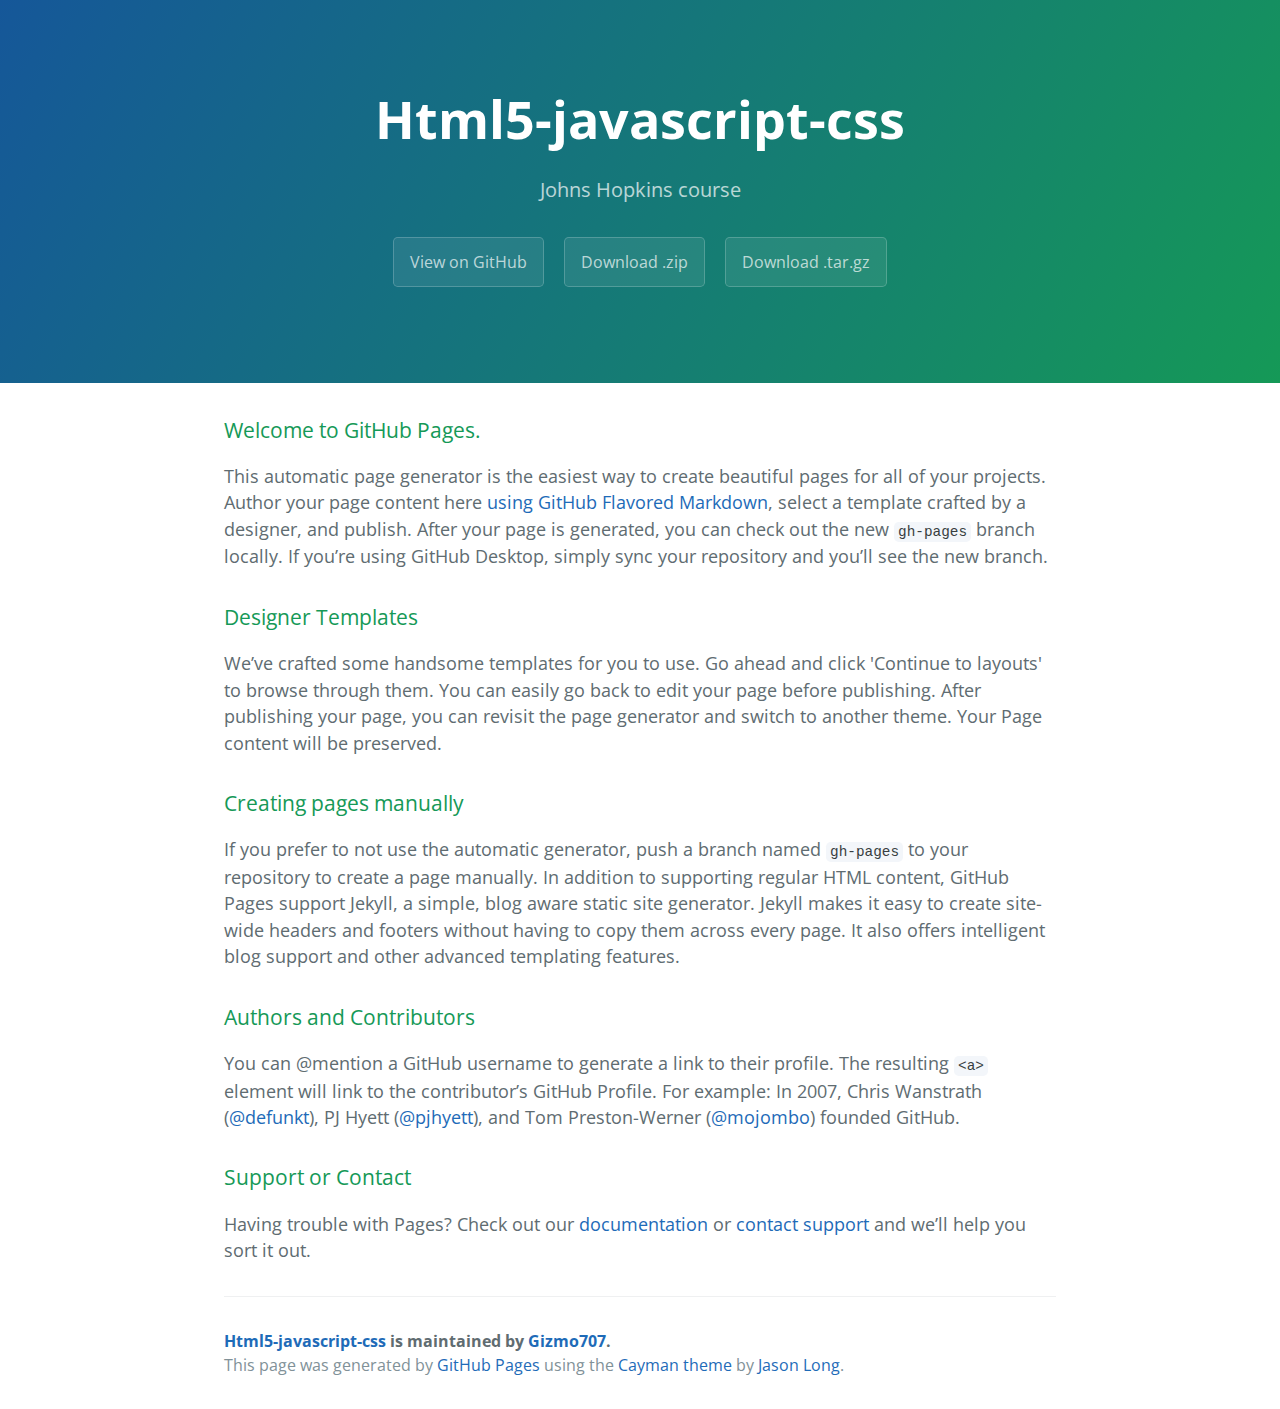
<file: index.html>
<!DOCTYPE html>
<html lang="en-us">
  <head>
    <meta charset="UTF-8">
    <title>Html5-javascript-css by Gizmo707</title>
    <meta name="viewport" content="width=device-width, initial-scale=1">
    <link rel="stylesheet" type="text/css" href="stylesheets/normalize.css" media="screen">
    <link href='https://fonts.googleapis.com/css?family=Open+Sans:400,700' rel='stylesheet' type='text/css'>
    <link rel="stylesheet" type="text/css" href="stylesheets/stylesheet.css" media="screen">
    <link rel="stylesheet" type="text/css" href="stylesheets/github-light.css" media="screen">
  </head>
  <body>
    <section class="page-header">
      <h1 class="project-name">Html5-javascript-css</h1>
      <h2 class="project-tagline">Johns Hopkins course</h2>
      <a href="https://github.com/Gizmo707/html5-javascript-css" class="btn">View on GitHub</a>
      <a href="https://github.com/Gizmo707/html5-javascript-css/zipball/master" class="btn">Download .zip</a>
      <a href="https://github.com/Gizmo707/html5-javascript-css/tarball/master" class="btn">Download .tar.gz</a>
    </section>

    <section class="main-content">
      <h3>
<a id="welcome-to-github-pages" class="anchor" href="#welcome-to-github-pages" aria-hidden="true"><span aria-hidden="true" class="octicon octicon-link"></span></a>Welcome to GitHub Pages.</h3>

<p>This automatic page generator is the easiest way to create beautiful pages for all of your projects. Author your page content here <a href="https://guides.github.com/features/mastering-markdown/">using GitHub Flavored Markdown</a>, select a template crafted by a designer, and publish. After your page is generated, you can check out the new <code>gh-pages</code> branch locally. If you’re using GitHub Desktop, simply sync your repository and you’ll see the new branch.</p>

<h3>
<a id="designer-templates" class="anchor" href="#designer-templates" aria-hidden="true"><span aria-hidden="true" class="octicon octicon-link"></span></a>Designer Templates</h3>

<p>We’ve crafted some handsome templates for you to use. Go ahead and click 'Continue to layouts' to browse through them. You can easily go back to edit your page before publishing. After publishing your page, you can revisit the page generator and switch to another theme. Your Page content will be preserved.</p>

<h3>
<a id="creating-pages-manually" class="anchor" href="#creating-pages-manually" aria-hidden="true"><span aria-hidden="true" class="octicon octicon-link"></span></a>Creating pages manually</h3>

<p>If you prefer to not use the automatic generator, push a branch named <code>gh-pages</code> to your repository to create a page manually. In addition to supporting regular HTML content, GitHub Pages support Jekyll, a simple, blog aware static site generator. Jekyll makes it easy to create site-wide headers and footers without having to copy them across every page. It also offers intelligent blog support and other advanced templating features.</p>

<h3>
<a id="authors-and-contributors" class="anchor" href="#authors-and-contributors" aria-hidden="true"><span aria-hidden="true" class="octicon octicon-link"></span></a>Authors and Contributors</h3>

<p>You can @mention a GitHub username to generate a link to their profile. The resulting <code>&lt;a&gt;</code> element will link to the contributor’s GitHub Profile. For example: In 2007, Chris Wanstrath (<a href="https://github.com/defunkt" class="user-mention">@defunkt</a>), PJ Hyett (<a href="https://github.com/pjhyett" class="user-mention">@pjhyett</a>), and Tom Preston-Werner (<a href="https://github.com/mojombo" class="user-mention">@mojombo</a>) founded GitHub.</p>

<h3>
<a id="support-or-contact" class="anchor" href="#support-or-contact" aria-hidden="true"><span aria-hidden="true" class="octicon octicon-link"></span></a>Support or Contact</h3>

<p>Having trouble with Pages? Check out our <a href="https://help.github.com/pages">documentation</a> or <a href="https://github.com/contact">contact support</a> and we’ll help you sort it out.</p>

      <footer class="site-footer">
        <span class="site-footer-owner"><a href="https://github.com/Gizmo707/html5-javascript-css">Html5-javascript-css</a> is maintained by <a href="https://github.com/Gizmo707">Gizmo707</a>.</span>

        <span class="site-footer-credits">This page was generated by <a href="https://pages.github.com">GitHub Pages</a> using the <a href="https://github.com/jasonlong/cayman-theme">Cayman theme</a> by <a href="https://twitter.com/jasonlong">Jason Long</a>.</span>
      </footer>

    </section>

  
  </body>
</html>
</file>
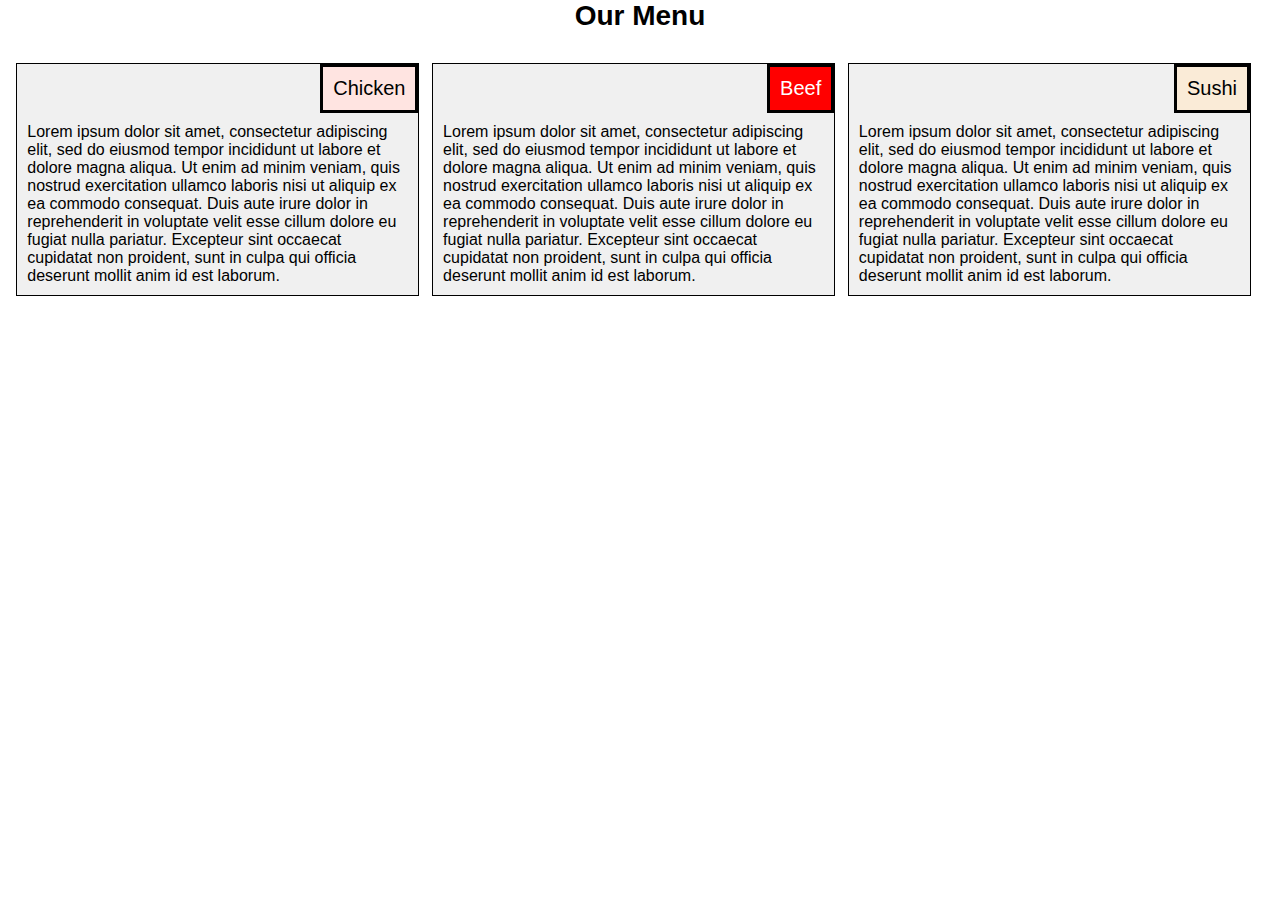
<file: module2/index.html>
<!DOCTYPE html>
<html>
<head>
<meta charset="utf-8">
<meta name="viewport" content="width=device-width, initial-scale=1">
<title>Module 2 solution</title>
<link rel="stylesheet" href="css/style.css">
</head>
<body>
<h1>Our Menu</h1>

<div class="row">
  <section class="col-dt-4 col-tb-6 col-mb-12">
  	<div id="chicken">Chicken</div>

  	<div>Lorem ipsum dolor sit amet, consectetur adipiscing elit, sed do eiusmod tempor incididunt ut labore et dolore magna aliqua. Ut enim ad minim veniam, quis nostrud exercitation ullamco laboris nisi ut aliquip ex ea commodo consequat. Duis aute irure dolor in reprehenderit in voluptate velit esse cillum dolore eu fugiat nulla pariatur. Excepteur sint occaecat cupidatat non proident, sunt in culpa qui officia deserunt mollit anim id est laborum.</div>

  </section>
  <section class="col-dt-4 col-tb-6 col-mb-12">

  	<div id="beef">Beef</div>

  	<div>Lorem ipsum dolor sit amet, consectetur adipiscing elit, sed do eiusmod tempor incididunt ut labore et dolore magna aliqua. Ut enim ad minim veniam, quis nostrud exercitation ullamco laboris nisi ut aliquip ex ea commodo consequat. Duis aute irure dolor in reprehenderit in voluptate velit esse cillum dolore eu fugiat nulla pariatur. Excepteur sint occaecat cupidatat non proident, sunt in culpa qui officia deserunt mollit anim id est laborum.</div>

  </section>
  <section class="col-dt-4 col-tb-12 col-mb-12">

  	<div id="sushi">Sushi</div>

  	<div>Lorem ipsum dolor sit amet, consectetur adipiscing elit, sed do eiusmod tempor incididunt ut labore et dolore magna aliqua. Ut enim ad minim veniam, quis nostrud exercitation ullamco laboris nisi ut aliquip ex ea commodo consequat. Duis aute irure dolor in reprehenderit in voluptate velit esse cillum dolore eu fugiat nulla pariatur. Excepteur sint occaecat cupidatat non proident, sunt in culpa qui officia deserunt mollit anim id est laborum.</div>

  </section>

</div>

</body>
</html>
</file>
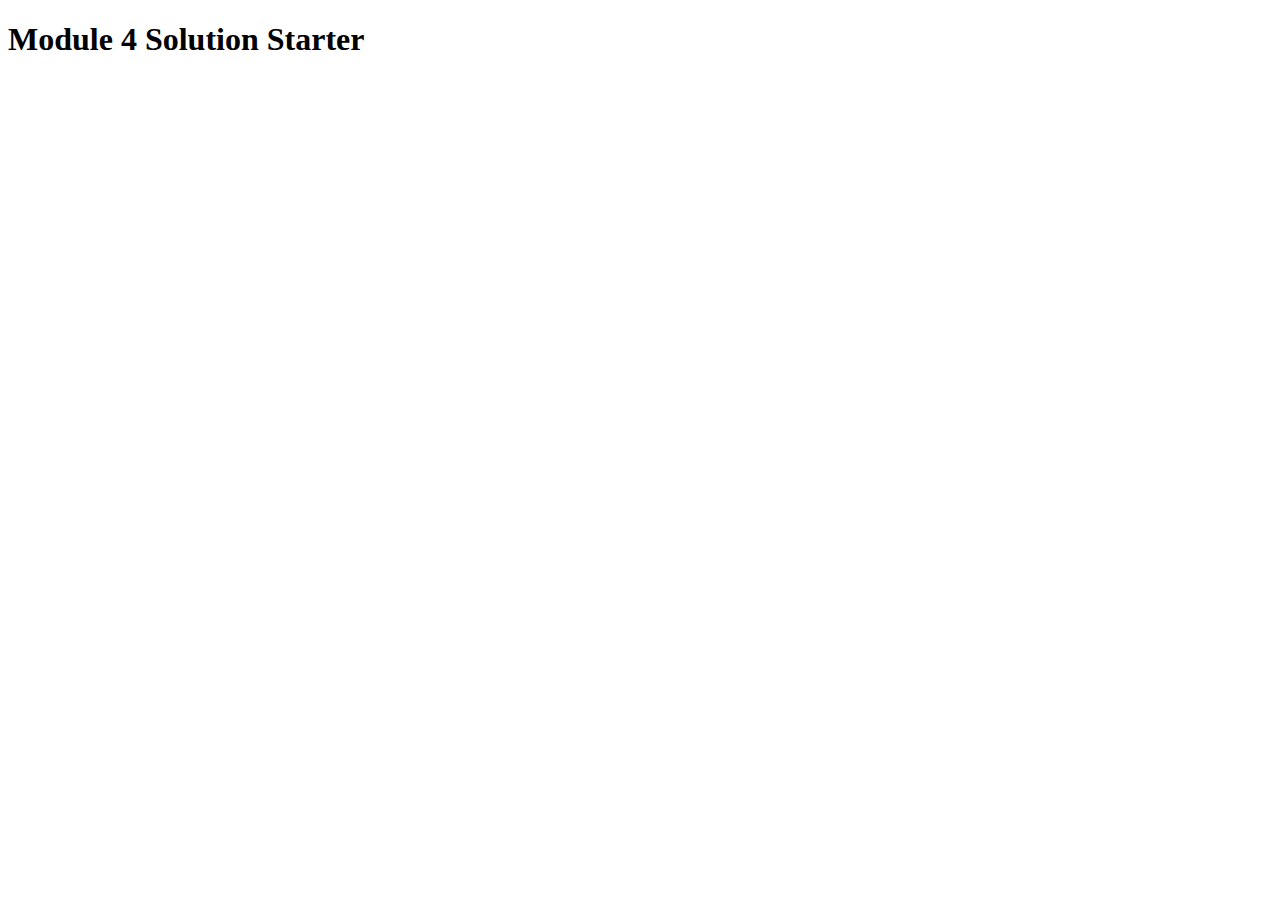
<file: module4/index.html>
<!DOCTYPE html>
<html>
<head>
  <meta charset="utf-8">
  <title>Module 4 Solution Starter</title>
  <script>
    var names = []; // DO NOT REMOVE
  </script>
  <script src="SpeakHello.js"></script>
  <script src="SpeakGoodBye.js"></script>
  <script src="script.js"></script>
</head>
<body>
  <h1>Module 4 Solution Starter</h1>
</body>
</html>
</file>
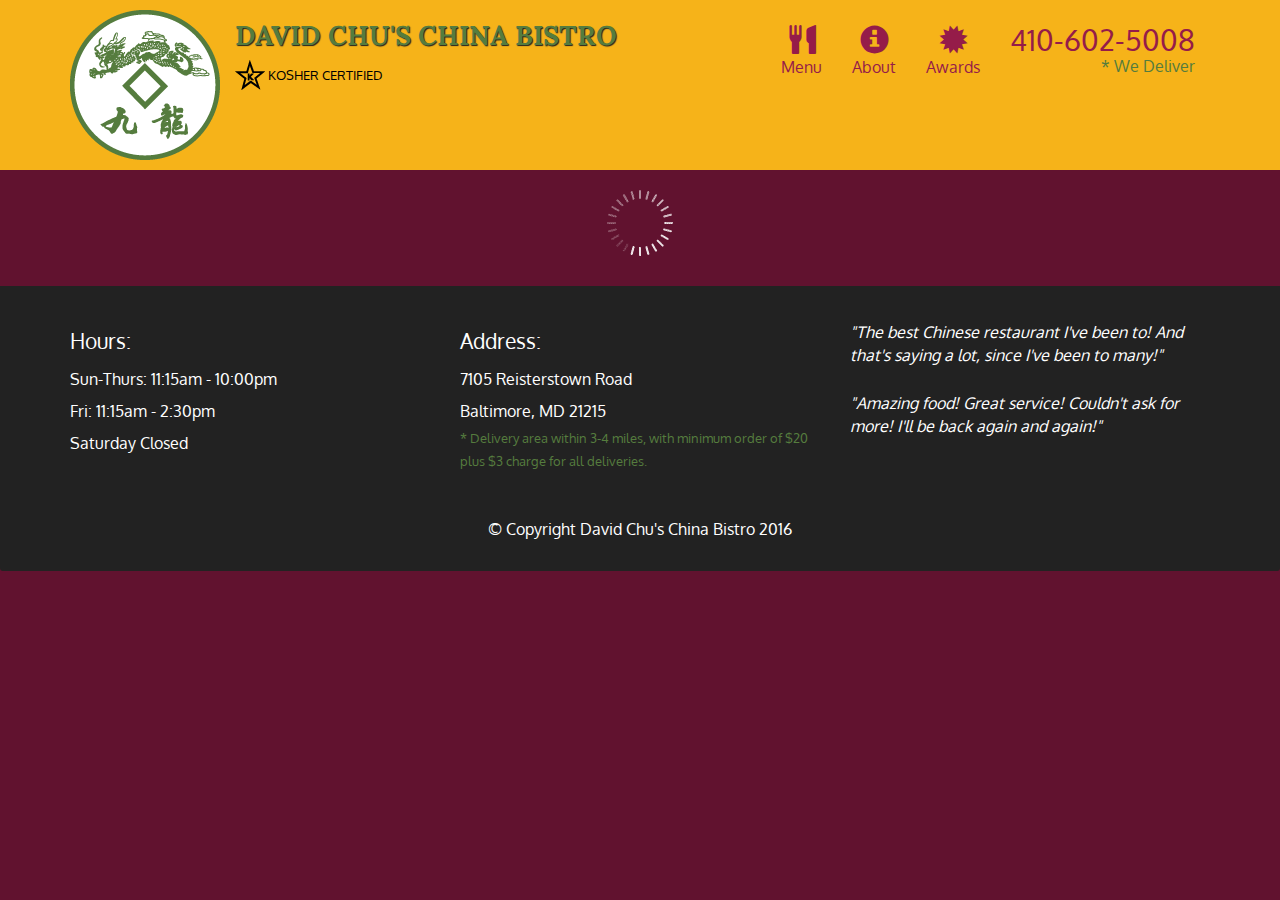
<file: module5/index.html>
<!doctype html>
<html lang="en">
  <head>
    <meta charset="utf-8">
    <meta http-equiv="X-UA-Compatible" content="IE=edge">
    <meta name="viewport" content="width=device-width, initial-scale=1">
    <title>David Chu's China Bistro</title>
    <link rel="stylesheet" href="css/bootstrap.min.css">
    <link rel="stylesheet" href="css/styles.css">
    <link href='https://fonts.googleapis.com/css?family=Oxygen:400,300,700' rel='stylesheet' type='text/css'>
    <link href='https://fonts.googleapis.com/css?family=Lora' rel='stylesheet' type='text/css'>
  </head>
<body>
  <header>
    <nav id="header-nav" class="navbar navbar-default">
      <div class="container">
        <div class="navbar-header">
          <a href="index.html" class="pull-left visible-md visible-lg">
            <div id="logo-img" alt="Logo image"></div>
          </a>

          <div class="navbar-brand">
            <a href="index.html"><h1>David Chu's China Bistro</h1></a>
            <p>
              <img src="images/star-k-logo.png" alt="Kosher certification">
              <span>Kosher Certified</span>
            </p>
          </div>

          <button id="navbarToggle" type="button" class="navbar-toggle collapsed" data-toggle="collapse" data-target="#collapsable-nav" aria-expanded="false">
            <span class="sr-only">Toggle navigation</span>
            <span class="icon-bar"></span>
            <span class="icon-bar"></span>
            <span class="icon-bar"></span>
          </button>
        </div>
        
        <div id="collapsable-nav" class="collapse navbar-collapse">
           <ul id="nav-list" class="nav navbar-nav navbar-right">
            <li id="navHomeButton" class="visible-xs active">
              <a href="index.html">
                <span class="glyphicon glyphicon-home"></span> Home</a>
            </li>
            <li id="navMenuButton">
              <a href="#" onclick="$dc.loadMenuCategories();">
                <span class="glyphicon glyphicon-cutlery"></span><br class="hidden-xs"> Menu</a>
            </li>
            <li>
              <a href="#">
                <span class="glyphicon glyphicon-info-sign"></span><br class="hidden-xs"> About</a>
            </li>
            <li>
              <a href="#">
                <span class="glyphicon glyphicon-certificate"></span><br class="hidden-xs"> Awards</a>
            </li>
            <li id="phone" class="hidden-xs">
              <a href="tel:410-602-5008">
                <span>410-602-5008</span></a><div>* We Deliver</div>
            </li>
          </ul><!-- #nav-list -->
        </div><!-- .collapse .navbar-collapse -->
      </div><!-- .container -->
    </nav><!-- #header-nav -->
  </header>

  <div id="call-btn" class="visible-xs">
    <a class="btn" href="tel:410-602-5008">
    <span class="glyphicon glyphicon-earphone"></span>
    410-602-5008
    </a>
  </div>
  <div id="xs-deliver" class="text-center visible-xs">* We Deliver</div>

  <div id="main-content" class="container"></div>

  <footer class="panel-footer">
    <div class="container">
      <div class="row">
        <section id="hours" class="col-sm-4">
          <span>Hours:</span><br>
          Sun-Thurs: 11:15am - 10:00pm<br>
          Fri: 11:15am - 2:30pm<br>
          Saturday Closed
          <hr class="visible-xs">
        </section>
        <section id="address" class="col-sm-4">
          <span>Address:</span><br>
          7105 Reisterstown Road<br>
          Baltimore, MD 21215
          <p>* Delivery area within 3-4 miles, with minimum order of $20 plus $3 charge for all deliveries.</p>
          <hr class="visible-xs">
        </section>
        <section id="testimonials" class="col-sm-4">
          <p>"The best Chinese restaurant I've been to! And that's saying a lot, since I've been to many!"</p>
          <p>"Amazing food! Great service! Couldn't ask for more! I'll be back again and again!"</p>
        </section>
      </div>
      <div class="text-center">&copy; Copyright David Chu's China Bistro 2016</div>
    </div>
  </footer>

  <!-- jQuery (Bootstrap JS plugins depend on it) -->
  <script src="js/jquery-2.1.4.min.js"></script>
  <script src="js/bootstrap.min.js"></script>
  <script src="js/ajax-utils.js"></script>
  <script src="js/script.js"></script>
</body>
</html>
</file>
<file: stylesheets/stylesheet.css>
* {
  box-sizing: border-box; }

body {
  padding: 0;
  margin: 0;
  font-family: "Open Sans", "Helvetica Neue", Helvetica, Arial, sans-serif;
  font-size: 16px;
  line-height: 1.5;
  color: #606c71; }

a {
  color: #1e6bb8;
  text-decoration: none; }
  a:hover {
    text-decoration: underline; }

.btn {
  display: inline-block;
  margin-bottom: 1rem;
  color: rgba(255, 255, 255, 0.7);
  background-color: rgba(255, 255, 255, 0.08);
  border-color: rgba(255, 255, 255, 0.2);
  border-style: solid;
  border-width: 1px;
  border-radius: 0.3rem;
  transition: color 0.2s, background-color 0.2s, border-color 0.2s; }
  .btn + .btn {
    margin-left: 1rem; }

.btn:hover {
  color: rgba(255, 255, 255, 0.8);
  text-decoration: none;
  background-color: rgba(255, 255, 255, 0.2);
  border-color: rgba(255, 255, 255, 0.3); }

@media screen and (min-width: 64em) {
  .btn {
    padding: 0.75rem 1rem; } }

@media screen and (min-width: 42em) and (max-width: 64em) {
  .btn {
    padding: 0.6rem 0.9rem;
    font-size: 0.9rem; } }

@media screen and (max-width: 42em) {
  .btn {
    display: block;
    width: 100%;
    padding: 0.75rem;
    font-size: 0.9rem; }
    .btn + .btn {
      margin-top: 1rem;
      margin-left: 0; } }

.page-header {
  color: #fff;
  text-align: center;
  background-color: #159957;
  background-image: linear-gradient(120deg, #155799, #159957); }

@media screen and (min-width: 64em) {
  .page-header {
    padding: 5rem 6rem; } }

@media screen and (min-width: 42em) and (max-width: 64em) {
  .page-header {
    padding: 3rem 4rem; } }

@media screen and (max-width: 42em) {
  .page-header {
    padding: 2rem 1rem; } }

.project-name {
  margin-top: 0;
  margin-bottom: 0.1rem; }

@media screen and (min-width: 64em) {
  .project-name {
    font-size: 3.25rem; } }

@media screen and (min-width: 42em) and (max-width: 64em) {
  .project-name {
    font-size: 2.25rem; } }

@media screen and (max-width: 42em) {
  .project-name {
    font-size: 1.75rem; } }

.project-tagline {
  margin-bottom: 2rem;
  font-weight: normal;
  opacity: 0.7; }

@media screen and (min-width: 64em) {
  .project-tagline {
    font-size: 1.25rem; } }

@media screen and (min-width: 42em) and (max-width: 64em) {
  .project-tagline {
    font-size: 1.15rem; } }

@media screen and (max-width: 42em) {
  .project-tagline {
    font-size: 1rem; } }

.main-content :first-child {
  margin-top: 0; }
.main-content img {
  max-width: 100%; }
.main-content h1, .main-content h2, .main-content h3, .main-content h4, .main-content h5, .main-content h6 {
  margin-top: 2rem;
  margin-bottom: 1rem;
  font-weight: normal;
  color: #159957; }
.main-content p {
  margin-bottom: 1em; }
.main-content code {
  padding: 2px 4px;
  font-family: Consolas, "Liberation Mono", Menlo, Courier, monospace;
  font-size: 0.9rem;
  color: #383e41;
  background-color: #f3f6fa;
  border-radius: 0.3rem; }
.main-content pre {
  padding: 0.8rem;
  margin-top: 0;
  margin-bottom: 1rem;
  font: 1rem Consolas, "Liberation Mono", Menlo, Courier, monospace;
  color: #567482;
  word-wrap: normal;
  background-color: #f3f6fa;
  border: solid 1px #dce6f0;
  border-radius: 0.3rem; }
  .main-content pre > code {
    padding: 0;
    margin: 0;
    font-size: 0.9rem;
    color: #567482;
    word-break: normal;
    white-space: pre;
    background: transparent;
    border: 0; }
.main-content .highlight {
  margin-bottom: 1rem; }
  .main-content .highlight pre {
    margin-bottom: 0;
    word-break: normal; }
.main-content .highlight pre, .main-content pre {
  padding: 0.8rem;
  overflow: auto;
  font-size: 0.9rem;
  line-height: 1.45;
  border-radius: 0.3rem; }
.main-content pre code, .main-content pre tt {
  display: inline;
  max-width: initial;
  padding: 0;
  margin: 0;
  overflow: initial;
  line-height: inherit;
  word-wrap: normal;
  background-color: transparent;
  border: 0; }
  .main-content pre code:before, .main-content pre code:after, .main-content pre tt:before, .main-content pre tt:after {
    content: normal; }
.main-content ul, .main-content ol {
  margin-top: 0; }
.main-content blockquote {
  padding: 0 1rem;
  margin-left: 0;
  color: #819198;
  border-left: 0.3rem solid #dce6f0; }
  .main-content blockquote > :first-child {
    margin-top: 0; }
  .main-content blockquote > :last-child {
    margin-bottom: 0; }
.main-content table {
  display: block;
  width: 100%;
  overflow: auto;
  word-break: normal;
  word-break: keep-all; }
  .main-content table th {
    font-weight: bold; }
  .main-content table th, .main-content table td {
    padding: 0.5rem 1rem;
    border: 1px solid #e9ebec; }
.main-content dl {
  padding: 0; }
  .main-content dl dt {
    padding: 0;
    margin-top: 1rem;
    font-size: 1rem;
    font-weight: bold; }
  .main-content dl dd {
    padding: 0;
    margin-bottom: 1rem; }
.main-content hr {
  height: 2px;
  padding: 0;
  margin: 1rem 0;
  background-color: #eff0f1;
  border: 0; }

@media screen and (min-width: 64em) {
  .main-content {
    max-width: 64rem;
    padding: 2rem 6rem;
    margin: 0 auto;
    font-size: 1.1rem; } }

@media screen and (min-width: 42em) and (max-width: 64em) {
  .main-content {
    padding: 2rem 4rem;
    font-size: 1.1rem; } }

@media screen and (max-width: 42em) {
  .main-content {
    padding: 2rem 1rem;
    font-size: 1rem; } }

.site-footer {
  padding-top: 2rem;
  margin-top: 2rem;
  border-top: solid 1px #eff0f1; }

.site-footer-owner {
  display: block;
  font-weight: bold; }

.site-footer-credits {
  color: #819198; }

@media screen and (min-width: 64em) {
  .site-footer {
    font-size: 1rem; } }

@media screen and (min-width: 42em) and (max-width: 64em) {
  .site-footer {
    font-size: 1rem; } }

@media screen and (max-width: 42em) {
  .site-footer {
    font-size: 0.9rem; } }
</file>
<file: stylesheets/github-light.css>
/*
The MIT License (MIT)

Copyright (c) 2016 GitHub, Inc.

Permission is hereby granted, free of charge, to any person obtaining a copy
of this software and associated documentation files (the "Software"), to deal
in the Software without restriction, including without limitation the rights
to use, copy, modify, merge, publish, distribute, sublicense, and/or sell
copies of the Software, and to permit persons to whom the Software is
furnished to do so, subject to the following conditions:

The above copyright notice and this permission notice shall be included in all
copies or substantial portions of the Software.

THE SOFTWARE IS PROVIDED "AS IS", WITHOUT WARRANTY OF ANY KIND, EXPRESS OR
IMPLIED, INCLUDING BUT NOT LIMITED TO THE WARRANTIES OF MERCHANTABILITY,
FITNESS FOR A PARTICULAR PURPOSE AND NONINFRINGEMENT. IN NO EVENT SHALL THE
AUTHORS OR COPYRIGHT HOLDERS BE LIABLE FOR ANY CLAIM, DAMAGES OR OTHER
LIABILITY, WHETHER IN AN ACTION OF CONTRACT, TORT OR OTHERWISE, ARISING FROM,
OUT OF OR IN CONNECTION WITH THE SOFTWARE OR THE USE OR OTHER DEALINGS IN THE
SOFTWARE.

*/

.pl-c /* comment */ {
  color: #969896;
}

.pl-c1 /* constant, variable.other.constant, support, meta.property-name, support.constant, support.variable, meta.module-reference, markup.raw, meta.diff.header */,
.pl-s .pl-v /* string variable */ {
  color: #0086b3;
}

.pl-e /* entity */,
.pl-en /* entity.name */ {
  color: #795da3;
}

.pl-smi /* variable.parameter.function, storage.modifier.package, storage.modifier.import, storage.type.java, variable.other */,
.pl-s .pl-s1 /* string source */ {
  color: #333;
}

.pl-ent /* entity.name.tag */ {
  color: #63a35c;
}

.pl-k /* keyword, storage, storage.type */ {
  color: #a71d5d;
}

.pl-s /* string */,
.pl-pds /* punctuation.definition.string, string.regexp.character-class */,
.pl-s .pl-pse .pl-s1 /* string punctuation.section.embedded source */,
.pl-sr /* string.regexp */,
.pl-sr .pl-cce /* string.regexp constant.character.escape */,
.pl-sr .pl-sre /* string.regexp source.ruby.embedded */,
.pl-sr .pl-sra /* string.regexp string.regexp.arbitrary-repitition */ {
  color: #183691;
}

.pl-v /* variable */ {
  color: #ed6a43;
}

.pl-id /* invalid.deprecated */ {
  color: #b52a1d;
}

.pl-ii /* invalid.illegal */ {
  color: #f8f8f8;
  background-color: #b52a1d;
}

.pl-sr .pl-cce /* string.regexp constant.character.escape */ {
  font-weight: bold;
  color: #63a35c;
}

.pl-ml /* markup.list */ {
  color: #693a17;
}

.pl-mh /* markup.heading */,
.pl-mh .pl-en /* markup.heading entity.name */,
.pl-ms /* meta.separator */ {
  font-weight: bold;
  color: #1d3e81;
}

.pl-mq /* markup.quote */ {
  color: #008080;
}

.pl-mi /* markup.italic */ {
  font-style: italic;
  color: #333;
}

.pl-mb /* markup.bold */ {
  font-weight: bold;
  color: #333;
}

.pl-md /* markup.deleted, meta.diff.header.from-file */ {
  color: #bd2c00;
  background-color: #ffecec;
}

.pl-mi1 /* markup.inserted, meta.diff.header.to-file */ {
  color: #55a532;
  background-color: #eaffea;
}

.pl-mdr /* meta.diff.range */ {
  font-weight: bold;
  color: #795da3;
}

.pl-mo /* meta.output */ {
  color: #1d3e81;
}
</file>
<file: module2/css/style.css>
/********** Base styles **********/
* {
  box-sizing: border-box;
  margin: 0;
  padding: 0;
  font-family: helvetica;
}

h1 {
  margin-bottom: 15px;
  text-align: center;
  font-size: 175%;
}

title {
  text-align: center;
}
section {
  border: 1px solid black;
  background-color: #f0f0f0;
  width: 95%;
  margin-right: auto;
  margin-left: auto;*
  font-family: Helvetica;
  color: black;
  position: relative;
  margin: 0.5%;

}

/* Simple Responsive Framework. */
.row {
  width: 100%;
}

div {
  position: relative;
  padding: 10px;
  float: left;
}

div#chicken {
  border: solid black;
  background-color:  #FFE4E1;
  float: right;
  font-size: 125%;
}

div#beef {
  border: solid black;
  background-color: #ff0000;
  float: right;
  color: white;
  font-size: 125%;
}

div#sushi {
  border: solid black;
  background-color: #FAEBD7;
  float: right;
  font-size: 125%;
}

/********** Destop only **********/
@media (min-width: 992px) {
  .col-dt-1, .col-dt-2, .col-dt-3, .col-dt-4, .col-dt-5, 
  .col-dt-6, .col-dt-7, .col-dt-8, .col-dt-9, .col-dt-10, 
  .col-dt-11, .col-dt-12 {
    float: left;
  /*  border: 1px black;*/
  }
  .col-dt-1 {
    width: 8.33%;
  }
  .col-dt-2 {
    width: 16.66%;
  }
  .col-dt-3 {
    width: 25%;
  }
  .col-dt-4 {
    width: 32%;
  }
  .col-dt-5 {
    width: 41.66%;
  }
  .col-dt-6 {
    width: 50%;
  }
  .col-dt-7 {
    width: 58.33%;
  }
  .col-dt-8 {
    width: 66.66%;
  }
  .col-dt-9 {
    width: 74.99%;
  }
  .col-dt-10 {
    width: 83.33%;
  }
  .col-dt-11 {
    width: 91.66%;
  }
  .col-dt-12 {
    width: 100%;
  }
}

/********** Tablet only **********/
@media (min-width: 768px) and (max-width: 991px) {
  .col-tb-1, .col-tb-2, .col-tb-3, .col-tb-4, .col-tb-5, 
  .col-tb-6, .col-tb-7, .col-tb-8, .col-tb-9, .col-tb-10, 
  .col-tb-11, .col-tb-12 {
    float: left;
    /*border: 1px black;*/
  }
  .col-tb-1 {
    width: 8.33%;
  }
  .col-tb-2 {
    width: 16.66%;
  }
  .col-tb-3 {
    width: 25%;
  }
  .col-tb-4 {
    width: 32%;
  }
  .col-tb-5 {
    width: 41.66%;
  }
  .col-tb-6 {
    width: 49%;
  }
  .col-tb-7 {
    width: 58.33%;
  }
  .col-tb-8 {
    width: 66.66%;
  }
  .col-tb-9 {
    width: 74.99%;
  }
  .col-tb-10 {
    width: 83.33%;
  }
  .col-tb-11 {
    width: 91.66%;
  }
  .col-tb-12 {
    width: 99%;
  }
}

/********** Mobile only **********/
@media (max-width: 767px) {
  .col-mb-1, .col-mb-2, .col-mb-3, .col-mb-4, .col-mb-5, 
  .col-mb-6, .col-mb-7, .col-mb-8, .col-mb-9, .col-mb-10, 
  .col-mb-11, .col-mb-12 {
    float: left;
    /*border: 1px black;*/
  }
  .col-mb-1 {
    width: 8.33%;
  }
  .col-mb-2 {
    width: 16.66%;
  }
  .col-mb-3 {
    width: 25%;
  }
  .col-mb-4 {
    width: 33.33%;
  }
  .col-mb-5 {
    width: 41.66%;
  }
  .col-mb-6 {
    width: 48;
  }
  .col-mb-7 {
    width: 58.33%;
  }
  .col-mb-8 {
    width: 66.66%;
  }
  .col-mb-9 {
    width: 74.99%;
  }
  .col-mb-10 {
    width: 83.33%;
  }
  .col-mb-11 {
    width: 91.66%;
  }
  .col-mb-12 {
    width: 100%;
  }
}
</file>
<file: module5/css/styles.css>
body {
  font-size: 16px;
  color: #fff;
  background-color: #61122f;
  font-family: 'Oxygen', sans-serif;
}

/** HEADER **/
#header-nav {
  background-color: #f6b319;
  border-radius: 0;
  border: 0;
}

#logo-img {
  background: url('../images/restaurant-logo_large.png') no-repeat;
  width: 150px;
  height: 150px;
  margin: 10px 15px 10px 0;
}

.navbar-brand {
  padding-top: 25px;
}
.navbar-brand h1 { /* Restaurant name */
  font-family: 'Lora', serif;
  color: #557c3e;
  font-size: 1.5em;
  text-transform: uppercase;
  font-weight: bold;
  text-shadow: 1px 1px 1px #222;
  margin-top: 0;
  margin-bottom: 0;
  line-height: .75;
}
.navbar-brand a:hover, .navbar-brand a:focus {
  text-decoration: none;
}
.navbar-brand p { /* Kosher cert */
  color: #000;
  text-transform: uppercase;
  font-size: .7em;
  margin-top: 15px;
}
.navbar-brand p span { /* Star-K */
  vertical-align: middle;
}

#nav-list {
  margin-top: 10px;
}
#nav-list a {
  color: #951C49;
  text-align: center;
}
#nav-list a:hover {
  background: #E7E7E7;
}
#nav-list a span {
  font-size: 1.8em;
}

#phone {
  margin-top: 5px;
}
#phone a { /* Phone number */
  text-align: right;
  padding-bottom: 0;
}
#phone div { /* We Deliver */
  color: #557c3e;
  text-align: right;
  padding-right: 15px;
}

.navbar-header button.navbar-toggle, .navbar-header .icon-bar {
  border: 1px solid #61122f;
}
.navbar-header button.navbar-toggle {
  clear: both;
  margin-top: -30px;
}
/* END HEADER */

/* FOOTER */
.panel-footer {
  margin-top: 30px;
  padding-top: 35px;
  padding-bottom: 30px;
  background-color: #222;
  border-top: 0;
}
.panel-footer div.row {
  margin-bottom: 35px;
}
#hours, #address {
  line-height: 2;
}
#hours > span, #address > span {
  font-size: 1.3em;
}
#address p {
  color: #557c3e;
  font-size: .8em;
  line-height: 1.8;
}
#testimonials {
  font-style: italic;
}
#testimonials p:nth-child(2) {
  margin-top: 25px;
}
/* END FOOTER */



/* HOME PAGE */
.container .jumbotron {
  box-shadow: 0 0 50px #3F0C1F;
  border: 2px solid #3F0C1F;
}

#menu-tile, #specials-tile, #map-tile {
  height: 250px;
  width: 100%;
  margin-bottom: 15px;
  position: relative;
  border: 2px solid #3F0C1F;
  overflow: hidden;
}
#menu-tile:hover, #specials-tile:hover, #map-tile:hover {
  box-shadow: 0 1px 5px 1px #cccccc;
}
#menu-tile {
  background: url('../images/menu-tile.jpg') no-repeat;
  background-position: center;
}
#specials-tile {
  background: url('../images/specials-tile.jpg') no-repeat;
  background-position: center;
}
#menu-tile span, #specials-tile span, #map-tile span {
  position: absolute;
  bottom: 0;
  right: 0;
  width: 100%;
  text-align: center;
  font-size: 1.6em;
  text-transform: uppercase;
  background-color: #000;
  color: #fff;
  opacity: .8;
}
/* END HOME PAGE */

/* MENU CATEGORIES PAGE */
.category-tile { 
  position: relative;
  border: 2px solid #3F0C1F;
  overflow: hidden;
  width: 200px;
  height: 200px;
  margin: 0 auto 15px;
}
.category-tile span {
  position: absolute;
  bottom: 0;
  right: 0;
  width: 100%;
  text-align: center;
  font-size: 1.2em;
  text-transform: uppercase;
  background-color: #000;
  color: #fff;
  opacity: .8;
}
.category-tile:hover {
  box-shadow: 0 1px 5px 1px #cccccc;
}

#menu-categories-title + div {
  margin-bottom: 50px;
}
/* END MENU CATEGORIES PAGE */

/* SINGLE CATEGORY PAGE */
.menu-item-tile {
  margin-bottom: 25px;
}
.menu-item-tile hr {
  width: 80%;
}
.menu-item-tile .menu-item-price {
  font-size: 1.1em;
  text-align: right;
  margin-top: -15px;
  margin-right: -15px;
}
.menu-item-tile .menu-item-price span {
  font-size: .6em;
}
.menu-item-photo {
  position: relative;
  border: 2px solid #3F0C1F; 
  overflow: hidden;
  padding: 0;
  margin-right: -15px;
  margin-left: auto;
  margin-bottom: 20px;
  max-width: 250px;
}
.menu-item-photo div {
  position: absolute;
  bottom: 0;
  right: 0;
  width: 80px;
  background-color: #557c3e;
  text-align: center;
}
.menu-item-description {
  padding-right: 30px;
}
h3.menu-item-title {
  margin: 0 0 10px;
}
.menu-item-details {
  font-size: .9em;
  font-style: italic;
}
/* END SINGLE CATEGORY PAGE */


/********** Large devices only **********/
@media (min-width: 1200px) {
  .container .jumbotron {
    background: url('../images/jumbotron_1200.jpg') no-repeat;
    height: 675px;
  }
}

/********** Medium devices only **********/
@media (min-width: 992px) and (max-width: 1199px) {
  /* Header */
  #logo-img {
    background: url('../images/restaurant-logo_medium.png') no-repeat;
    width: 100px;
    height: 100px;
    margin: 5px 5px 5px 0;
  }
  /* End Header */

  /* Home Page */
  .container .jumbotron {
    background: url('../images/jumbotron_992.jpg') no-repeat;
    height: 558px;
  }
  /* End Home Page */
}

/********** Small devices only **********/
@media (min-width: 768px) and (max-width: 991px) {
  /* Home Page */
  .container .jumbotron {
    background: url('../images/jumbotron_768.jpg') no-repeat;
    height: 432px;
  }
  /* End Home Page */
}

/********** Extra small devices only **********/
@media (max-width: 767px) {
  /* Header */
  .navbar-brand {
    padding-top: 10px;
    height: 80px;
  }
  .navbar-brand h1 { /* Restaurant name */
    padding-top: 10px;
    font-size: 5vw; /* 1vw = 1% of viewport width */
  }
  .navbar-brand p { /* Kosher cert */
    font-size: .6em;
    margin-top: 12px;
  }
  .navbar-brand p img { /* Star-K */
    height: 20px;
  }

  #collapsable-nav a { /* Collapsed nav menu text */
    font-size: 1.2em;
  }
  #collapsable-nav a span { /* Collapsed nav menu glyph */
    font-size: 1em;
    margin-right: 5px;
  }

  #call-btn > a {
    font-size: 1.5em;
    display: block;
    margin: 0 20px;
    padding: 10px;
    border: 2px solid #fff;
    background-color: #f6b319;
    color: #951c49;
  }
  #xs-deliver {
    margin-top: 5px;
    font-size: .7em;
    letter-spacing: .1em;
    text-transform: uppercase;
  }
  /* End Header */

  /* Footer */
  .panel-footer section {
    margin-bottom: 30px;
    text-align: center;
  }
  .panel-footer section:nth-child(3) {
    margin-bottom: 0; /* margin already exists on the whole row */
  }
  .panel-footer section hr {
    width: 50%;
  }
  /* End Footer */

  /* Home Page */
  .container .jumbotron {
    margin-top: 30px;
    padding: 0;
  }
  #menu-tile, #specials-tile {
    width: 360px;
    margin: 0 auto 15px;
  }

  .menu-item-photo {
    margin-right: auto;
  }
  .menu-item-tile .menu-item-price {
    text-align: center;
  }
  .menu-item-description {
    text-align: center;;
  }
}


/********** Super extra small devices Only :-) (e.g., iPhone 4) **********/
@media (max-width: 479px) {
  /* Header */
  .navbar-brand h1 { /* Restaurant name */
    padding-top: 5px;
    font-size: 6vw;
  }
  /* End Header */
  
  /* Home page */
  #menu-tile, #specials-tile {
    width: 280px;
    margin: 0 auto 15px;
  }

  .col-xxs-12 {
    position: relative;
    min-height: 1px;
    padding-right: 15px;
    padding-left: 15px;
    float: left;
    width: 100%;
  }
}
</file>
